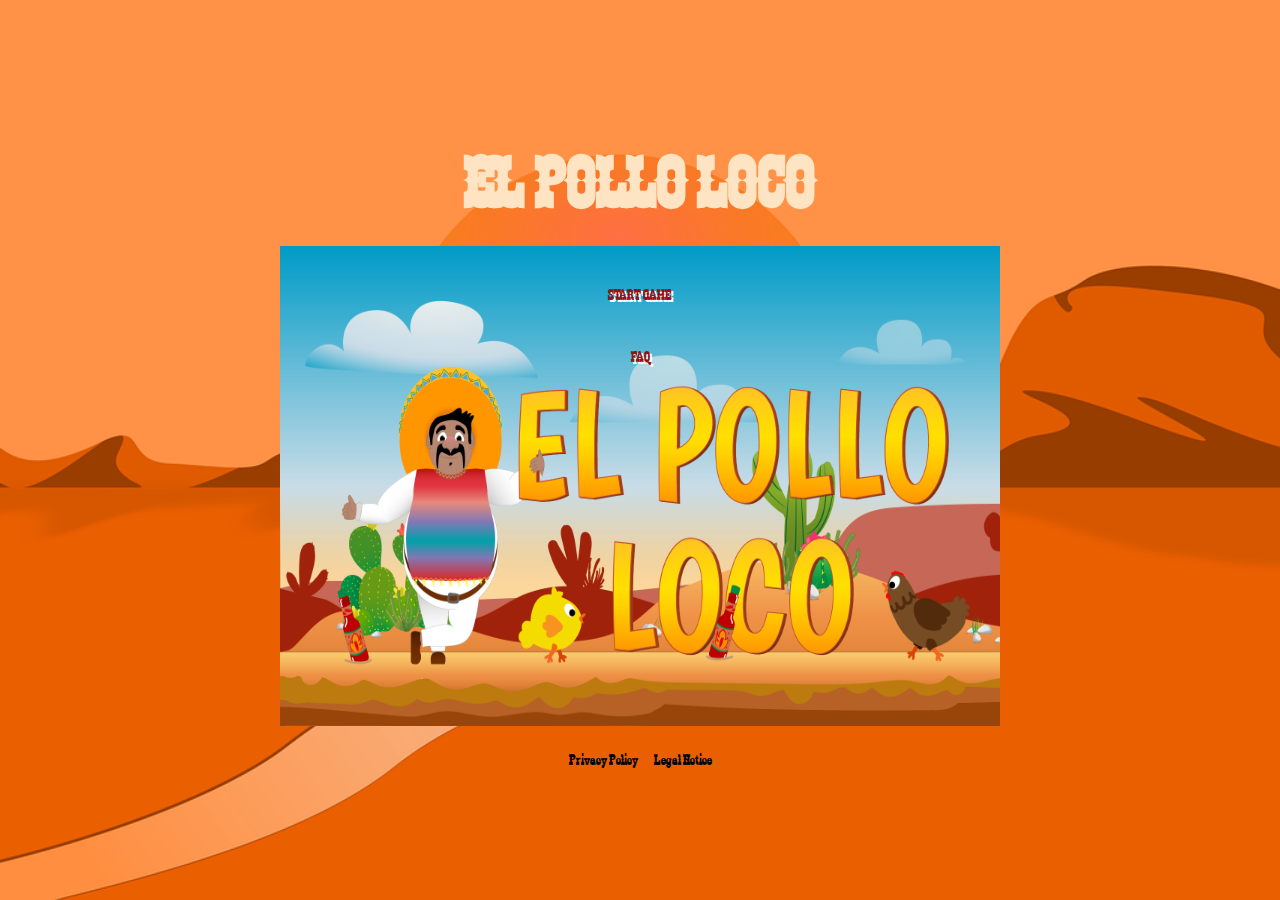
<file: index.html>
<html lang="en" translate="no">

<head>
    <meta charset="UTF-8">
    <meta name="viewport" content="width=device-width, initial-scale=1.0">
    <title>El Pollo Loco</title>
    <link rel="stylesheet" href="style.css">
    <link rel="icon" type="image/png" href="img/11_favicon/sombrero2.png">
    <script src="models/drawable-object.class.js"></script>
    <script src="models/movable-object.class.js"></script>
    <script src="models/character.class.js"></script>
    <script src="models/chicken.class.js"></script>
    <script src="models/chicken-small.class.js"></script>
    <script src="models/endboss.class.js"></script>
    <script src="models/cloud.class.js"></script>
    <script src="models/background-object.class.js"></script>
    <script src="models/coin-object.class.js"></script>
    <script src="models/bottle.class.js"></script>
    <script src="models/statusbar-energy.class.js"></script>
    <script src="models/statusbar-coins.class.js"></script>
    <script src="models/statusbar-bottles.class.js"></script>
    <script src="models/statusbar-endboss.class.js"></script>
    <script src="models/throwable-object.class.js"></script>
    <script src="models/world.class.js"></script>
    <script src="models/keyboard.class.js"></script>
    <script src="models/level.class.js"></script>
    <script src="level/level1.js"></script>
    <script src="js/game.js"></script>
</head>

<body onload="init()">
    <h1 class="mainHeading">EL POLLO LOCO</h1>
    <div id="fullscreenArea" class="fullscreenArea">

        <div id="infoSection" class="infoSection d-none">
            <div class="infoContainer">
                <div class="infoHeader">Move left</div>
                <div class="infoDescription">Left Arrow</div>
            </div>
            <div class="infoContainer">
                <div class="infoHeader">Move right</div>
                <div class="infoDescription">Right Arrow</div>
            </div>
            <div class="infoContainer">
                <div class="infoHeader">Jump</div>
                <div class="infoDescription">Arrow Up &</div>
                <div class="infoDescription">Space</div>
            </div>
            <div class="infoContainer">
                <div class="infoHeader">Throw</div>
                <div class="infoDescription">D</div>
            </div>
            <div class="infoContainer">
                <div class="infoHeader">Exchange coins</div>
                <div class="infoDescription">F</div>
            </div>
        </div>
        <canvas id="canvas" width="720" height="480"></canvas>
        <img id="startscreen" class="startscreen" src="img/9_intro_outro_screens/start/startscreen_1.png"
            alt="startscreen image">
        <div id="startButton" class="startButton" onclick="startGame()">START GAME</div>
        <a id="faqButton" href="faq.html" class="faqButton">FAQ</a>

        <div id="settingsSection" class="settingsSection d-none">
            <img id="audioIcon" class="settingIcon" src="img/10_settings/audio-on.svg" alt="audio icon"
                onclick="toggleAudio()">
            <img id="fullscreenIcon" class="settingIcon" src="img/10_settings/fullscreen.svg" alt="fullscreen icon"
                onclick="openFullscreen()">
            <img id="infoIcon" class="settingIcon" src="img/10_settings/info-off.svg" alt="info icon"
                onclick="toggleInfo()">
        </div>

        <div id="overlayLostGame" class="gameOverLost d-none">
            <div id="restartButtonLost" class="restartButtonLost" onclick="startGame()">TRY AGAIN</div>
            <img class="overlayLostGameImg" src="img/9_intro_outro_screens/game_over/game over!.png" alt="overlay lost">
            <div id="openMenuButton" class="openMenuButton" onclick="home()">MENU</div>
        </div>
        <div id="overlayWonGame" class="gameOverWon d-none">
            <div id="restartButtonWon" class="restartButtonLost" onclick="startGame()">PLAY AGAIN</div>
            <div class="overlayWonGameText">
                THE VICTORY IS YOURS!
            </div>
            <div id="openMenuButton" class="openMenuButton" onclick="home()">MENU</div>
        </div>
        <div class="mobileButtonsSection d-none" id="mobileButtonsSection">
            <div class="gap32">
                <img id="btnLeft" class="mobielButtons" src="img/13_mobile_buttons/left-button.svg" alt="left button">
                <img id="btnRight" class="mobielButtons" src="img/13_mobile_buttons/right-button.svg"
                    alt="right button">
            </div>
            <div class="gap32">
                <img id="btnExchange" class="mobielButtons" src="img/13_mobile_buttons/exchange-button.svg"
                    alt="exchange button">
                <img id="btnJump" class="mobielButtons" src="img/13_mobile_buttons/up-button.svg" alt="jump button">
                <img id="btnThrow" class="mobielButtons" src="img/13_mobile_buttons/throw-button.svg"
                    alt="throw button">
            </div>
        </div>
    </div>
    <div class="privacyAndLecagNoticeContainer">
        <a class="privacyAndLegalNoticeLink" href="privacy.html">Privacy Policy</a>
        <a class="privacyAndLegalNoticeLink" href="legal_notice.html">Legal Notice</a>
    </div>
    <div class="d-none-landscape">
        <img class="rotateDeviceIcon" src="img/10_settings/rotate-device.svg" alt="rotate device icon">
        <div>ROTATE YOUR DEVICE</div>
    </div>
</body>

</html>
</file>
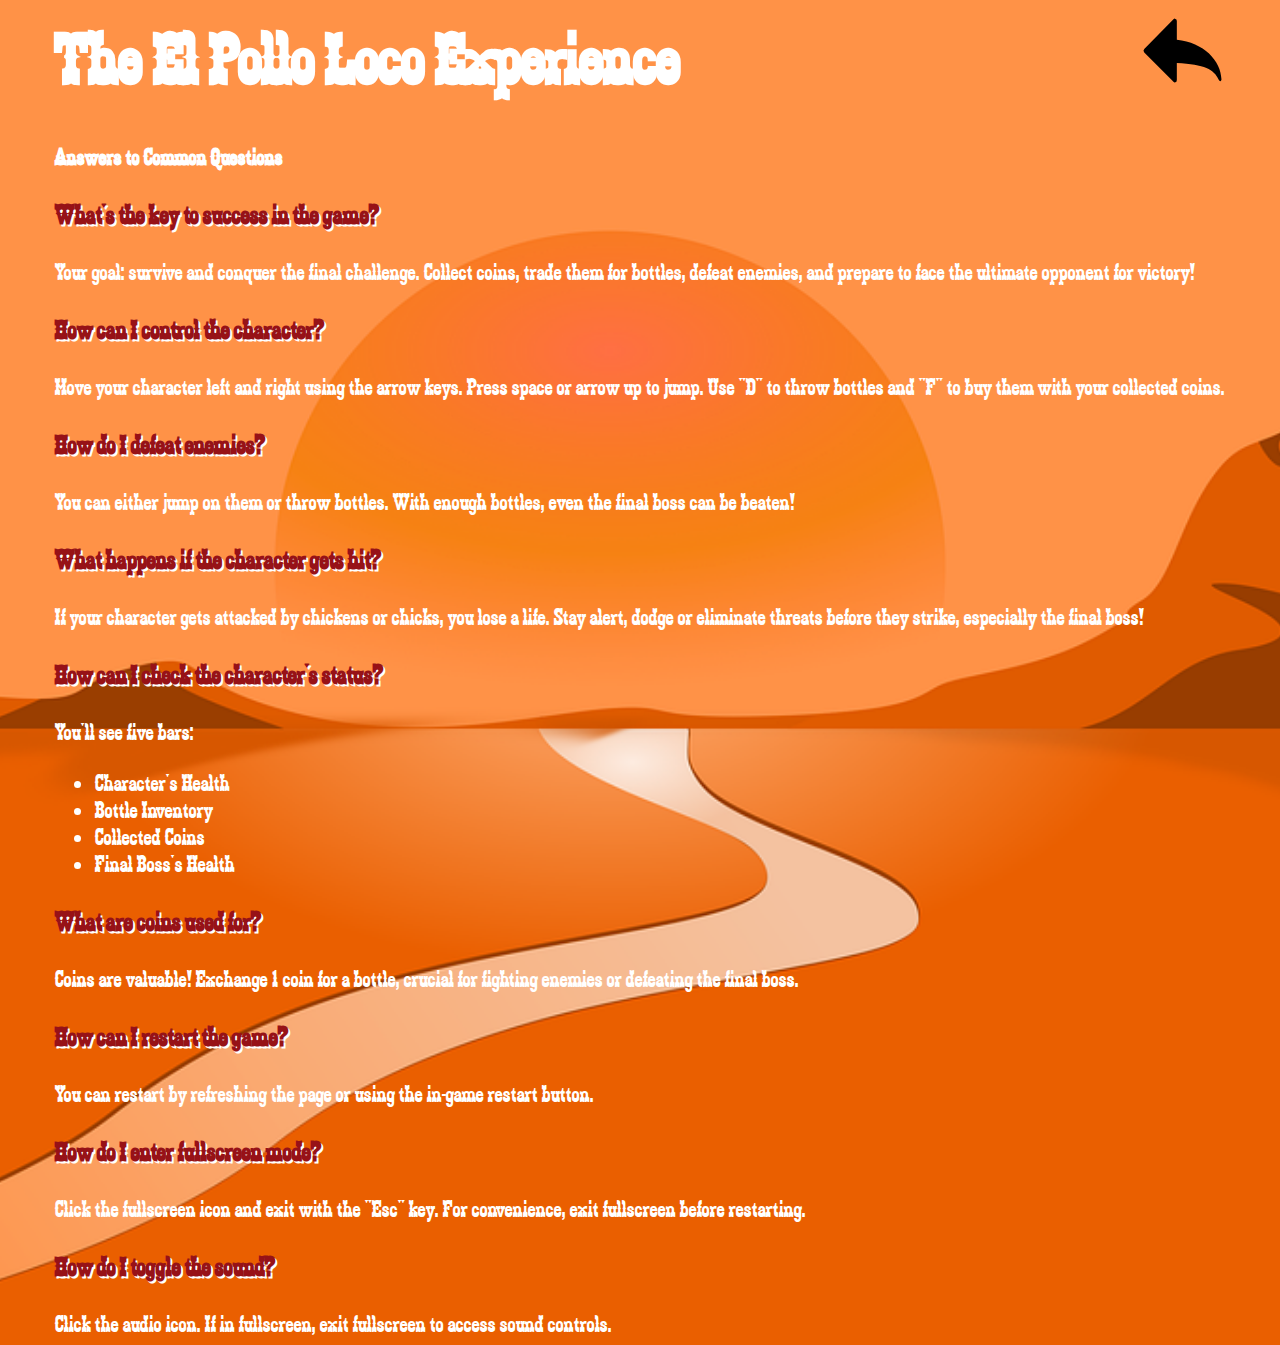
<file: faq.html>
<!DOCTYPE html>
<html lang="en">

<head>
    <link rel="icon" type="image/png" href="img/11_favicon/sombrero2.png">
    <link rel="stylesheet" href="style.css">
    <meta charset="UTF-8">
    <meta name="viewport" content="width=device-width, initial-scale=1.0">
    <title>Pollo Loco Experience</title>
</head>

<body class="bodyFaq">
    <div>
        <div class="headingContainer">
            <h1 class="headingFaq">The El Pollo Loco Experience</h1>
            <a href="index.html">
                <img src="img/10_settings/arrow-back.svg" alt="arrow back"> 
             </a>
        </div>

        <h2 class="headingFaq">Answers to Common Questions</h2>
        <div>
            <div>
                <h3 class="questionsFaq">What's the key to success in the game?</h3>
                <div class="answersQuestions">Your goal: survive and conquer the final challenge. Collect coins, trade
                    them for bottles, defeat enemies, and prepare to face the ultimate opponent for victory!</div>
            </div>
            <div>
                <h3 class="questionsFaq">How can I control the character?</h3>
                <div class="answersQuestions">Move your character left and right using the arrow keys. Press space or
                    arrow up to jump. Use "D" to throw bottles and "F" to buy them with your collected coins.</div>
            </div>
            <div>
                <h3 class="questionsFaq">How do I defeat enemies?</h3>
                <div class="answersQuestions">You can either jump on them or throw bottles. With enough bottles, even
                    the final boss can be beaten!</div>
            </div>
            <div>
                <h3 class="questionsFaq">What happens if the character gets hit?</h3>
                <div class="answersQuestions">If your character gets attacked by chickens or chicks, you lose a life.
                    Stay alert, dodge or eliminate threats before they strike, especially the final boss!</div>
            </div>
            <div>
                <h3 class="questionsFaq">How can I check the character's status?</h3>
                <div class="answersQuestions">You'll see five bars:
                    <ul>
                        <li>Character's Health</li>
                        <li>Bottle Inventory</li>
                        <li>Collected Coins</li>
                        <li>Final Boss's Health</li>
                    </ul>
                </div>
            </div>
            <div>
                <h3 class="questionsFaq">What are coins used for?</h3>
                <div class="answersQuestions">Coins are valuable! Exchange 1 coin for a bottle, crucial for fighting
                    enemies or defeating the final boss.</div>
            </div>
            <div>
                <h3 class="questionsFaq">How can I restart the game?</h3>
                <div class="answersQuestions">You can restart by refreshing the page or using the in-game restart
                    button.</div>
            </div>
            <div>
                <h3 class="questionsFaq">How do I enter fullscreen mode?</h3>
                <div class="answersQuestions">Click the fullscreen icon and exit with the "Esc" key. For convenience,
                    exit fullscreen before restarting.</div>
            </div>
            <div>
                <h3 class="questionsFaq">How do I toggle the sound?</h3>
                <div class="answersQuestions">Click the audio icon. If in fullscreen, exit fullscreen to access sound
                    controls.</div>
            </div>
        </div>
    </div>
</body>

</html>
</file>
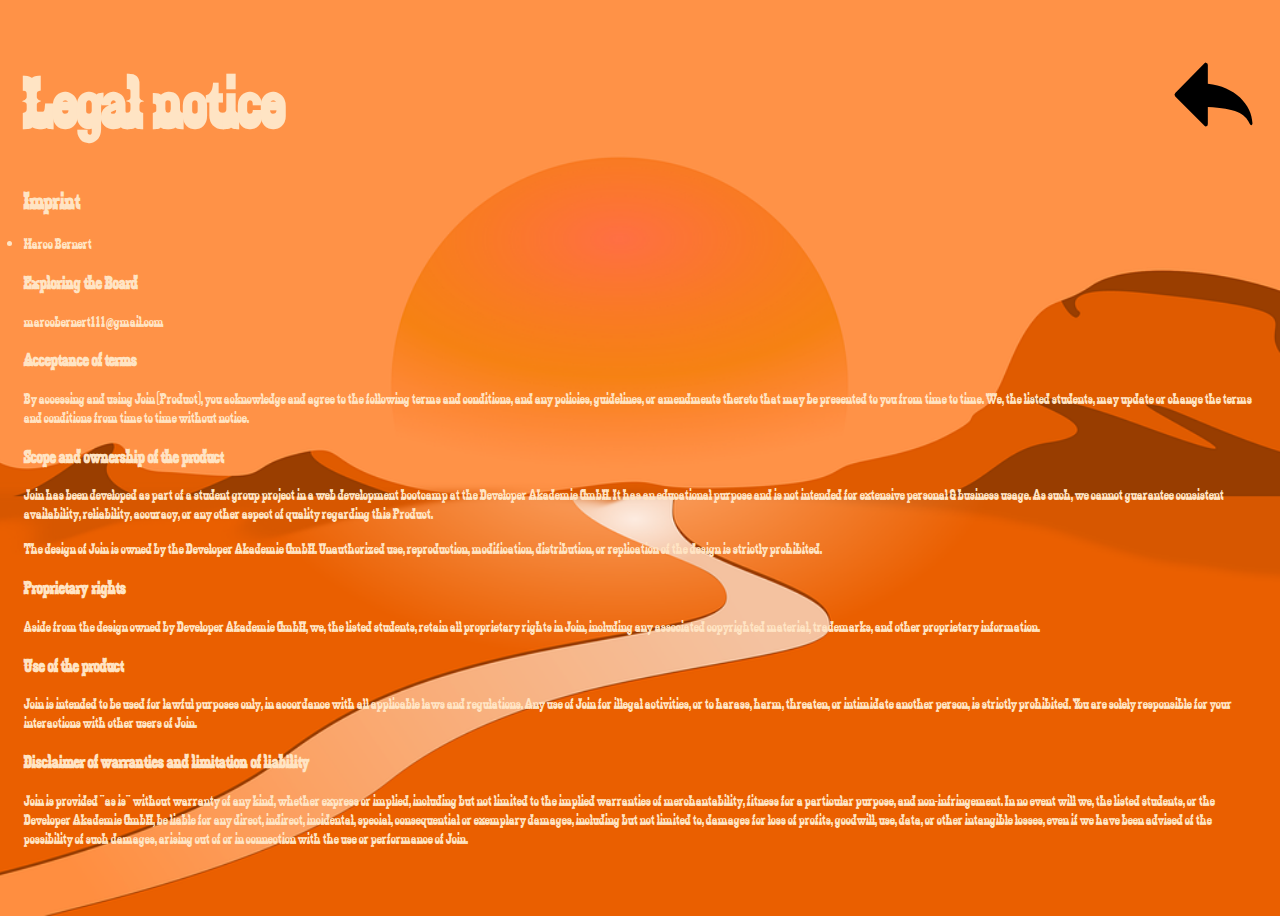
<file: legal_notice.html>
<!DOCTYPE html>
<html lang="en">

<head>
    <link rel="icon" type="image/png" href="img/11_favicon/sombrero2.png">
    <meta charset="UTF-8">
    <meta http-equiv="X-UA-Compatible" content="IE=edge">
    <meta name="viewport" content="width=device-width, initial-scale=1.0">
    <title>Legal Notice</title>
    <link rel="stylesheet" href="style.css">
</head>

<body class="bodyPrivacyAndLegalNotice">
    <div class="content-container">
        <div>
            <div class="headingContainer">
                <h1>Legal notice</h1>
                <a href="index.html">
                   <img src="img/10_settings/arrow-back.svg" alt="arrow back"> 
                </a>
            </div>

            <div>
                <div>
                    <h2>Imprint</h2>
                    <div>
                        <li>Marco Bernert</li>
                    </div>
                    <div>
                        <h3>Exploring the Board</h3>
                        <div>
                            <p>marcobernert111@gmail.com</p>
                        </div>
                    </div>
                </div>

                <div>
                    <h3>Acceptance of terms</h3>

                    <p>By accessing and using <span>Join</span> (Product),
                        you
                        acknowledge and agree
                        to the
                        following terms and conditions, and any policies,
                        guidelines, or amendments thereto that may be presented to you from time to time. We,
                        the
                        listed
                        students,
                        may update or change
                        the terms and conditions from time to time without notice.</p>
                </div>
                <div>
                    <h3>Scope and ownership of the product</h3>

                    <p><span>Join</span> has been developed as part of a
                        student group project in a
                        web
                        development bootcamp at the <span>Developer Akademie GmbH</span>. It
                        has
                        an educational purpose and is not intended for extensive personal & business usage. As
                        such,
                        we
                        cannot
                        guarantee consistent
                        availability, reliability, accuracy, or any other aspect of quality regarding this
                        Product.
                    </p>
                </div>

                <p>The design of <span>Join</span> is owned by the <span>Developer Akademie GmbH</span>. Unauthorized use, reproduction, modification, distribution, or
                    replication of the design is strictly prohibited.</p>

                <div>
                    <h3>Proprietary rights</h3>

                    <p>Aside from the design owned by <span>Developer Akademie GmbH</span>, we, the
                        listed
                        students, retain all proprietary rights in <span>Join</span>,
                        including
                        any
                        associated copyrighted material, trademarks, and other proprietary information.</p>
                </div>
                <div>

                    <h3>Use of the product</h3>

                    <p><span>Join</span> is intended to be used for lawful
                        purposes only, in
                        accordance with
                        all
                        applicable laws and regulations. Any use of <span>Join</span> for
                        illegal
                        activities, or to harass, harm, threaten, or intimidate another person, is strictly
                        prohibited.
                        You are
                        solely responsible for your
                        interactions with other users of <span>Join</span>.</p>
                </div>
                <div>
                    <h3>Disclaimer of warranties and limitation of liability</h3>

                    <p><span>Join</span> is provided "as is" without
                        warranty
                        of
                        any kind, whether
                        express or
                        implied, including but not limited
                        to the implied warranties of merchantability, fitness for a particular purpose, and
                        non-infringement. In
                        no
                        event will we, the listed students, or the <span>Developer Akademie GmbH</span>, be
                        liable for any direct, indirect,
                        incidental, special, consequential or exemplary damages, including but not limited to,
                        damages
                        for loss
                        of
                        profits, goodwill, use, data, or other intangible losses, even if we have been advised
                        of
                        the
                        possibility of
                        such damages, arising out of or in connection with the use or performance of <span>Join</span>.</p>
                </div>
            </div>
        </div>
    </div>
</body>

</html>
</file>
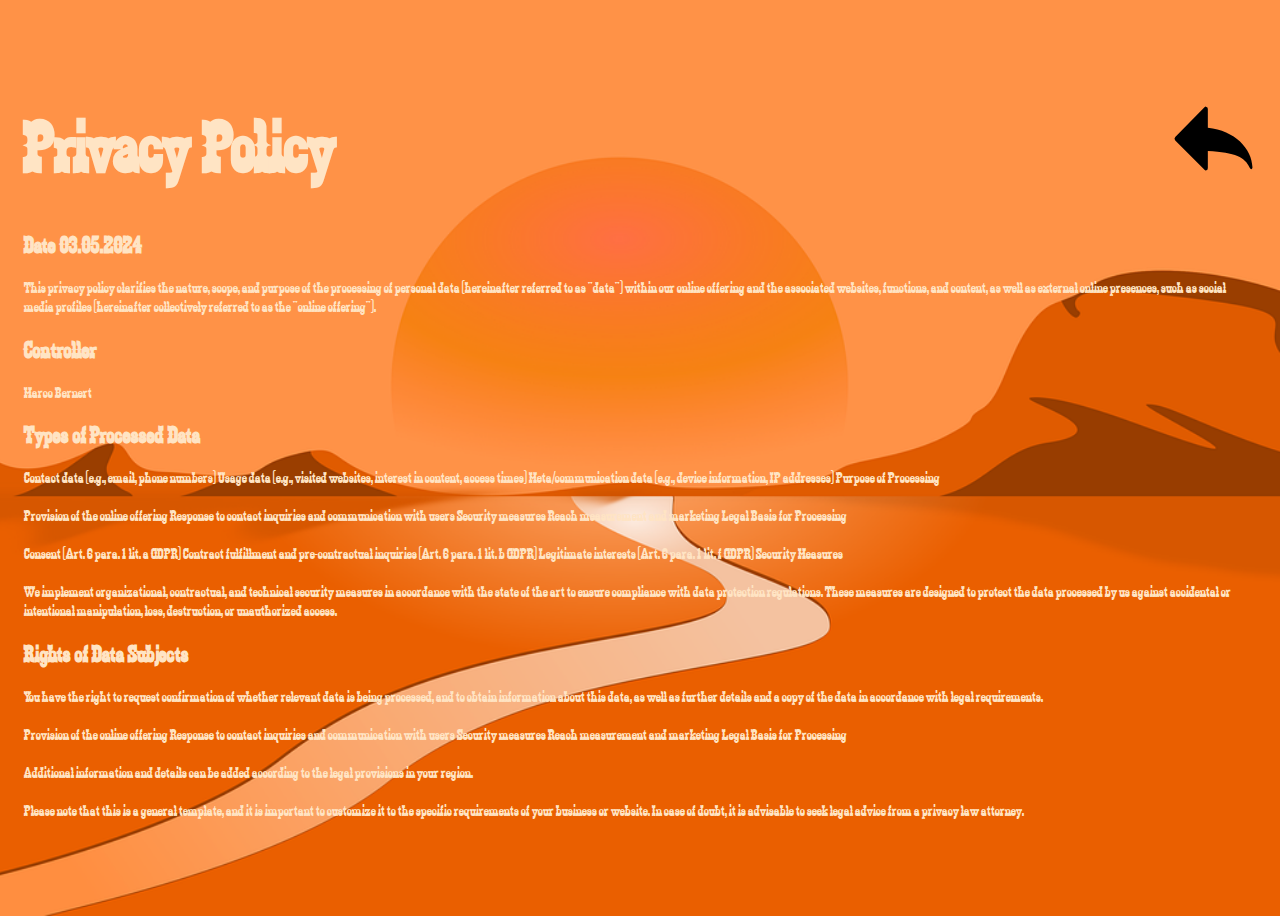
<file: privacy.html>
<!DOCTYPE html>
<html lang="en">

<head>
    <link rel="icon" type="image/png" href="img/11_favicon/sombrero2.png">
    <meta charset="UTF-8">
    <meta http-equiv="X-UA-Compatible" content="IE=edge">
    <meta name="viewport" content="width=device-width, initial-scale=1.0">
    <title>Privacy</title>
    <link rel="stylesheet" href="style.css">
</head>

<body class="bodyPrivacyAndLegalNotice">
    <div>
        <div>
            <div>
                <div>
                    <div class="headingContainer">
                        <h1>Privacy Policy</h1>
                        <a href="index.html">
                            <img src="img/10_settings/arrow-back.svg" alt="arrow back">
                        </a>
                    </div>

                    <div>
                        <h2>Date 03.05.2024</h2>
                        <span>This privacy policy clarifies the nature, scope, and purpose of the processing of
                            personal
                            data (hereinafter referred to as "data") within our online offering and the associated
                            websites, functions, and content, as well as external online presences, such as social
                            media
                            profiles (hereinafter collectively referred to as the "online offering").</span>
                    </div>

                    <div>
                        <h2>Controller</h2>
                        <span>Marco Bernert</span>
                    </div>

                    <div>
                        <h2>Types of Processed Data</h2>
                        <span>Contact data (e.g., email, phone numbers) Usage data (e.g., visited websites, interest
                            in
                            content, access times) Meta/communication data (e.g., device information, IP addresses)
                            Purpose of Processing
                            <br><br>
                            Provision of the online offering Response to contact inquiries and communication with
                            users
                            Security measures Reach measurement and marketing Legal Basis for Processing
                            <br><br>
                            Consent (Art. 6 para. 1 lit. a GDPR) Contract fulfillment and pre-contractual inquiries
                            (Art. 6 para. 1 lit. b GDPR) Legitimate interests (Art. 6 para. 1 lit. f GDPR) Security
                            Measures
                            <br><br>
                            We implement organizational, contractual, and technical security measures in accordance
                            with
                            the state of the art to ensure compliance with data protection regulations. These
                            measures
                            are designed to protect the data processed by us against accidental or intentional
                            manipulation, loss, destruction, or unauthorized access.</span>
                    </div>

                    <div>
                        <h2>Rights of Data Subjects</h2>
                        <span>You have the right to request confirmation of whether relevant data is being
                            processed,
                            and to obtain information about this data, as well as further details and a copy of the
                            data
                            in accordance with legal requirements.
                            <br><br>
                            Provision of the online offering Response to contact inquiries and communication with
                            users
                            Security measures Reach measurement and marketing Legal Basis for Processing
                            <br><br>
                            Additional information and details can be added according to the legal provisions in
                            your
                            region.
                            <br><br>
                            Please note that this is a general template, and it is important to customize it to the
                            specific requirements of your business or website. In case of doubt, it is advisable to
                            seek
                            legal advice from a privacy law attorney.</span>
                    </div>
                </div>
            </div>
        </div>
    </div>
</body>

</html>
</file>
<file: style.css>
/* Font */
@font-face {
    font-family: 'Zabars';
    src: url('fonts/Zabars.ttf');
}

/* Body */
body {
    display: flex;
    flex-direction: column;
    justify-content: center;
    align-items: center;
    background-image: url('img/background_canvas/dessert.png');
    background-repeat: no-repeat;
    background-size: cover;
    background-position: center;
    font-family: 'Zabars';
    color: bisque;
    margin: 0;
    min-height: 100vh;
}

/* Heading */
h1 {
    font-size: 74px;
    margin-top: 8px;
    margin-bottom: 24px;
}

/* Fullscreen Area */
.fullscreenArea {
    display: flex;
    justify-content: center;
    align-items: center;
    position: relative;
}

/* Canvas */
canvas {
    display: block;
    background-color: black;
}

/* Startscreen */
.startscreen {
    width: 720px;
    height: 480px;
    position: absolute;
    top: 50%;
    left: 50%;
    transform: translate(-50%, -50%);
}

/* Start Button */
.startButton {
    position: absolute;
    top: 10%;
    left: 50%;
    transform: translate(-50%, -50%);
    cursor: pointer;
    text-shadow: 2px 2px #ffffff;
    color: #971217;
    animation: resizeAnimation 1800ms infinite;
}

.startButton:hover {
    color: red;
}

@keyframes resizeAnimation {
    0% {
        font-size: 53px;
    }

    50% {
        font-size: 55px;
    }

    100% {
        font-size: 53px;
    }
}

/* Game Over - Lost */
.gameOverLost {
    position: absolute;
    top: 50%;
    left: 50%;
    transform: translate(-50%, -50%);
}

.overlayLostGameImg {
    width: 720px;
    height: 480px;
}

.restartButtonLost {
    position: absolute;
    top: 25%;
    left: 50%;
    transform: translate(-50%, -50%);
    cursor: pointer;
    text-shadow: 2px 2px #ffffff;
    color: #971217;
    animation: resizeAnimation 1800ms infinite;
    width: max-content;
}

.restartButtonLost:hover {
    color: red;
}

/* Settings Section - Audio - Fullscreen - Info */

.settingsSection {
    position: absolute;
    top: 3%;
    left: 29%;
    cursor: pointer;
    display: flex;
    flex-direction: column;
    gap: 10px;
}

.settingIcon {
    width: 35px;
    height: 35px;
}

/* Game Over - Won */
.gameOverWon {
    position: absolute;
    top: 50%;
    left: 50%;
    transform: translate(-50%, -50%);
    width: 720px;
    height: 480px;
    background-color: rgba(0, 0, 0, 0.4);
    display: flex;
    justify-content: center;
    align-items: center;
}

.restartButtonWon {
    position: absolute;
    top: 75%;
    left: 50%;
    transform: translate(-50%, -50%);
    cursor: pointer;
    text-shadow: 2px 2px #ffffff;
    color: red;
    animation: resizeAnimation 1800ms infinite;
    width: max-content;
}

.overlayWonGameText {
    font-size: 80px;
    color: rgb(254, 188, 0);
    font-weight: bold;
    text-shadow: 2px 2px #ffffff;
}

/* Open Menu Button */
.openMenuButton {
    position: absolute;
    top: 75%;
    left: 50%;
    transform: translate(-50%, -50%);
    cursor: pointer;
    text-shadow: 2px 2px #ffffff;
    color: #971217;
    animation: resizeAnimation 1800ms infinite;
    width: max-content;
}

.openMenuButton:hover {
    color: red;
}

/* Info Section */
.infoSection {
    width: 150px;
    height: 480px;
    background-color: rgba(255, 150, 1, 0.8);
    position: absolute;
    left: -150px;
    top: 50%;
    transform: translateY(-50%);
    display: flex;
    flex-direction: column;
    align-items: center;
    padding-top: 24px;
    padding-bottom: 24px;
    box-sizing: border-box;
    font-size: 24px;
    z-index: -1;
}

.slide-in {
    animation-name: slideIn;
}

.slide-out {
    animation-name: slideOut;
}

/* Info Container */
.infoContainer {
    display: flex;
    flex-direction: column;
    align-items: center;
    padding-bottom: 24px;
}

.infoHeader {
    color: black;
    padding-bottom: 8px;
}

.infoDescription {
    font-size: 28px;
    color: #ed030b;
    text-shadow: 2px 2px #ffffff;
}

/* Display None */
.d-none {
    display: none !important;
}

/* FAQ Button */
.faqButton {
    position: absolute;
    top: 23%;
    left: 50%;
    transform: translate(-50%, -50%);
    cursor: pointer;
    text-shadow: 2px 2px #ffffff;
    color: #971217;
    text-decoration: none;
    animation: resizeAnimation 1800ms infinite;
}

.faqButton:hover {
    color: red;
}

/* Body FAQ */
.bodyFaq {
    padding: 8px 24px 8px 24px;
}

.headingFaq {
    color: white;
}

.questionsFaq {
    color: #971217;
    font-size: 28px;
    text-shadow: 2px 2px #ffffff;
}

.answersQuestions {
    color: white;
    font-size: 24px;
}

/* Privacy and Legal Notice Container */
.privacyAndLecagNoticeContainer {
    display: flex;
    gap: 16px;
    margin-top: 24px;
}

.privacyAndLegalNoticeLink {
    text-decoration: none;
    color: black;
}

/* Body Privacy and Legal Notice */
.bodyPrivacyAndLegalNotice {
    padding: 8px 24px 8px 24px;
    min-height: 100vh;
}

/* Heading Container */
.headingContainer {
    display: flex;
    justify-content: space-between;
}

/* Mobile Buttons Section */
.mobileButtonsSection {
    display: none;
}

/* Media Queries for Smartphones */
@media only screen and (max-width: 720px) {
    .mainHeading {
        display: none;
    }

    canvas {
        height: 100vh;
        width: 100%;
    }

    .startscreen {
        width: 100vw;
        height: 100vh;
    }

    .privacyAndLegalNoticeLink {
        display: none;
    }

    .overlayLostGameImg {
        width: 100vw;
        height: 100vh;
    }

    .gameOverWon {
        width: 100%;
        height: 100%;
    }

    .privacyAndLecagNoticeContainer {
        display: none;
    }

    .mobileButtonsSection {
        display: flex;
        align-items: flex-end;
        justify-content: space-between;
        position: absolute;
        top: 77%;
        right: 16px;
        left: 16px;
        bottom: 4px;
        height: 70px;
        z-index: 999;
    }

    .mobielButtons {
        width: 50px;
        height: 50px;
    }

    .infoSection {
        display: none;
    }

    #fullscreenIcon {
        display: none;
    }

    #infoIcon {
        display: none;
    }


    .gap32 {
        display: flex;
        gap: 32px;
    }
}

@media only screen and (max-height: 480px) {
    .mainHeading {
        display: none;
    }

    body {
        display: block;
    }

    canvas {
        height: 100vh;
        width: 100%;
    }

    .startscreen {
        width: 100vw;
        height: 100vh;
    }

    .privacyAndLegalNoticeLink {
        display: none;
    }

    .overlayLostGameImg {
        width: 100vw;
        height: 100vh;
    }

    .gameOverWon {
        width: 100%;
        height: 100%;
    }

    .privacyAndLecagNoticeContainer {
        display: none;
    }

    .mobileButtonsSection {
        display: flex;
        align-items: flex-end;
        justify-content: space-between;
        position: absolute;
        top: 77%;
        right: 16px;
        left: 16px;
        bottom: 4px;
        height: 70px;
        z-index: 999;
    }

    .mobielButtons {
        width: 50px;
        height: 50px;
    }

    .infoSection {
        display: none;
    }

    #fullscreenIcon {
        display: none;
    }

    #infoIcon {
        display: none;
    }

    .gap32 {
        display: flex;
        gap: 32px;
    }
}

@media only screen and (orientation: portrait) {
    .d-none-landscape {
        position: fixed;
        top: 0;
        right: 0;
        left: 0;
        bottom: 0;
        display: block;
        z-index: 999;
        min-width: 100vw;
        min-height: 100vh;
        background-color: red;
        display: flex;
        flex-direction: column;
        align-items: center;
        justify-content: center;
        font-size: 44px;
        text-align: center;
        gap: 16px;
    }

    .rotateDeviceIcon {
        width: 80px;
        animation: rotateAnimation 3s linear infinite;
    }

    @keyframes rotateAnimation {
        0% {
            transform: rotate(-45deg);
        }

        50% {
            transform: rotate(45deg);
        }

        100% {
            transform: rotate(-45deg);
        }
    }
}

@media only screen and (orientation: landscape) {
    .d-none-landscape {
        display: none;
    }
}
</file>
